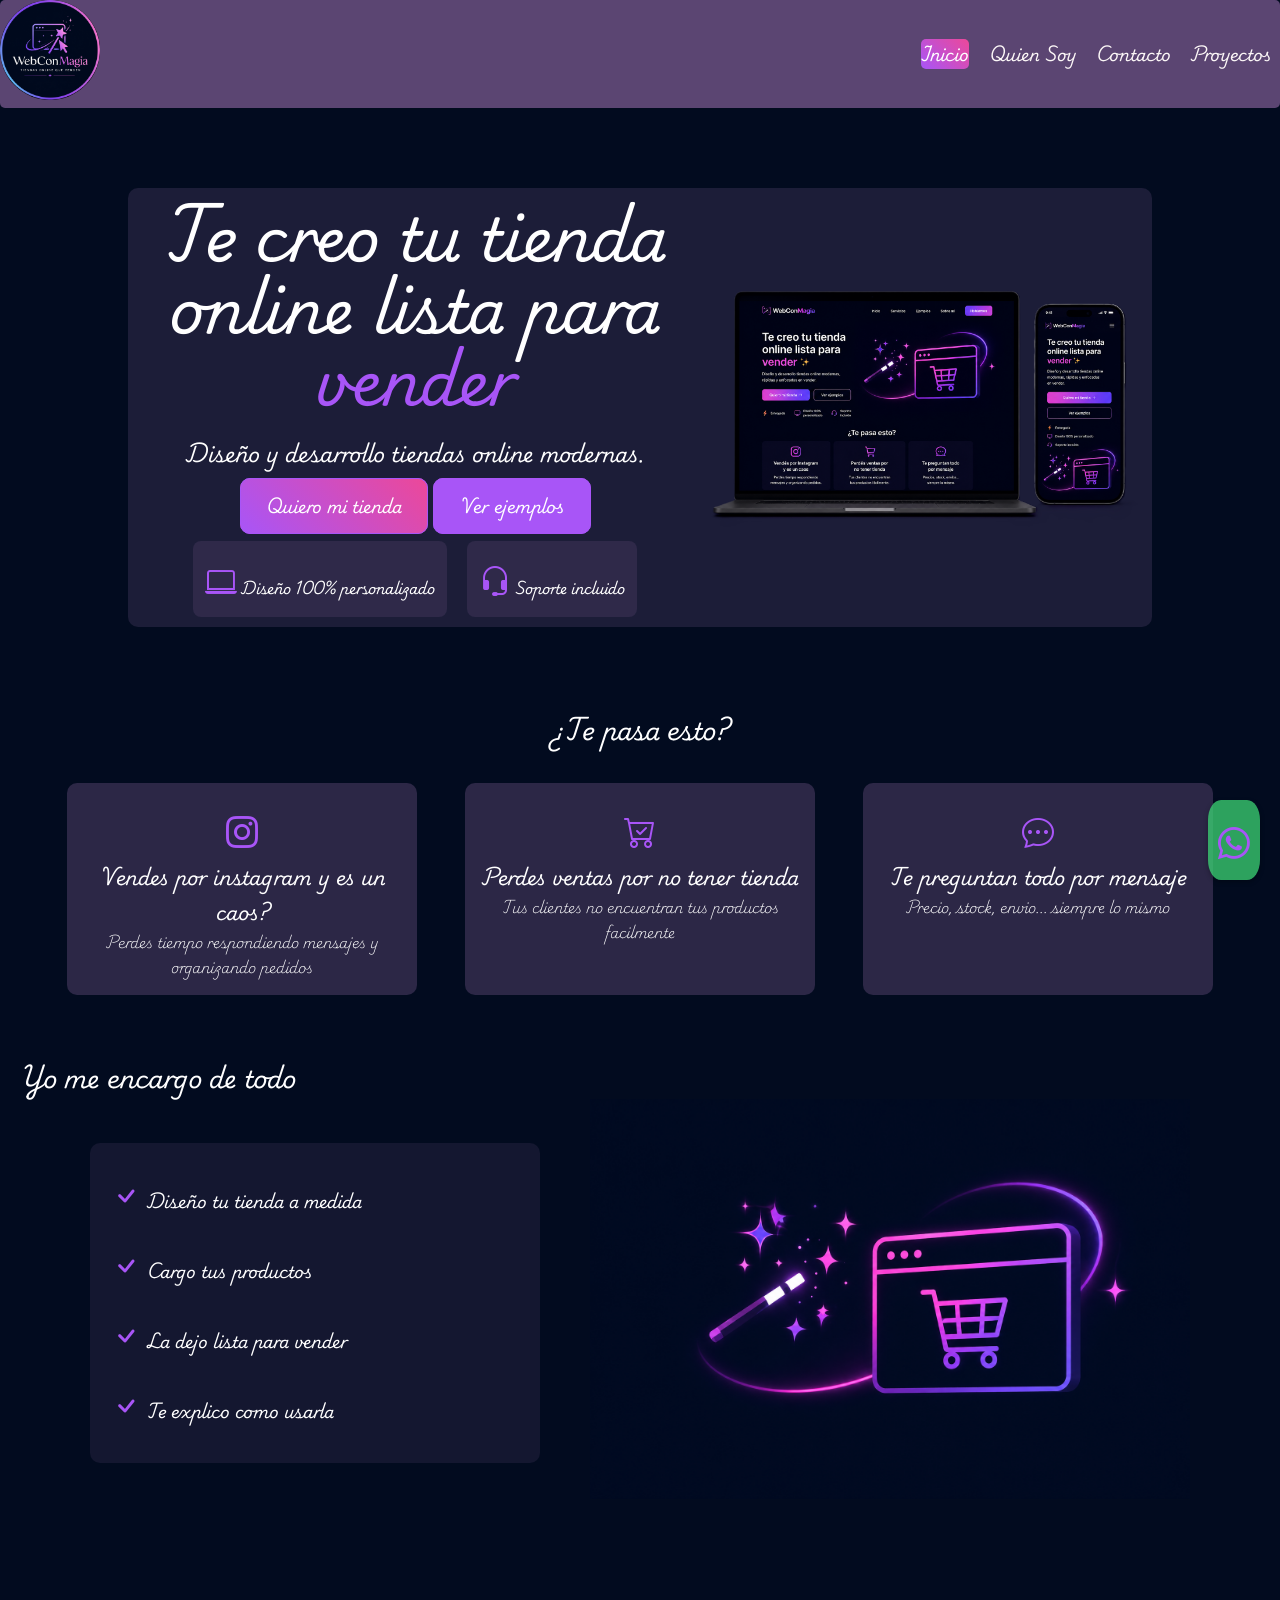
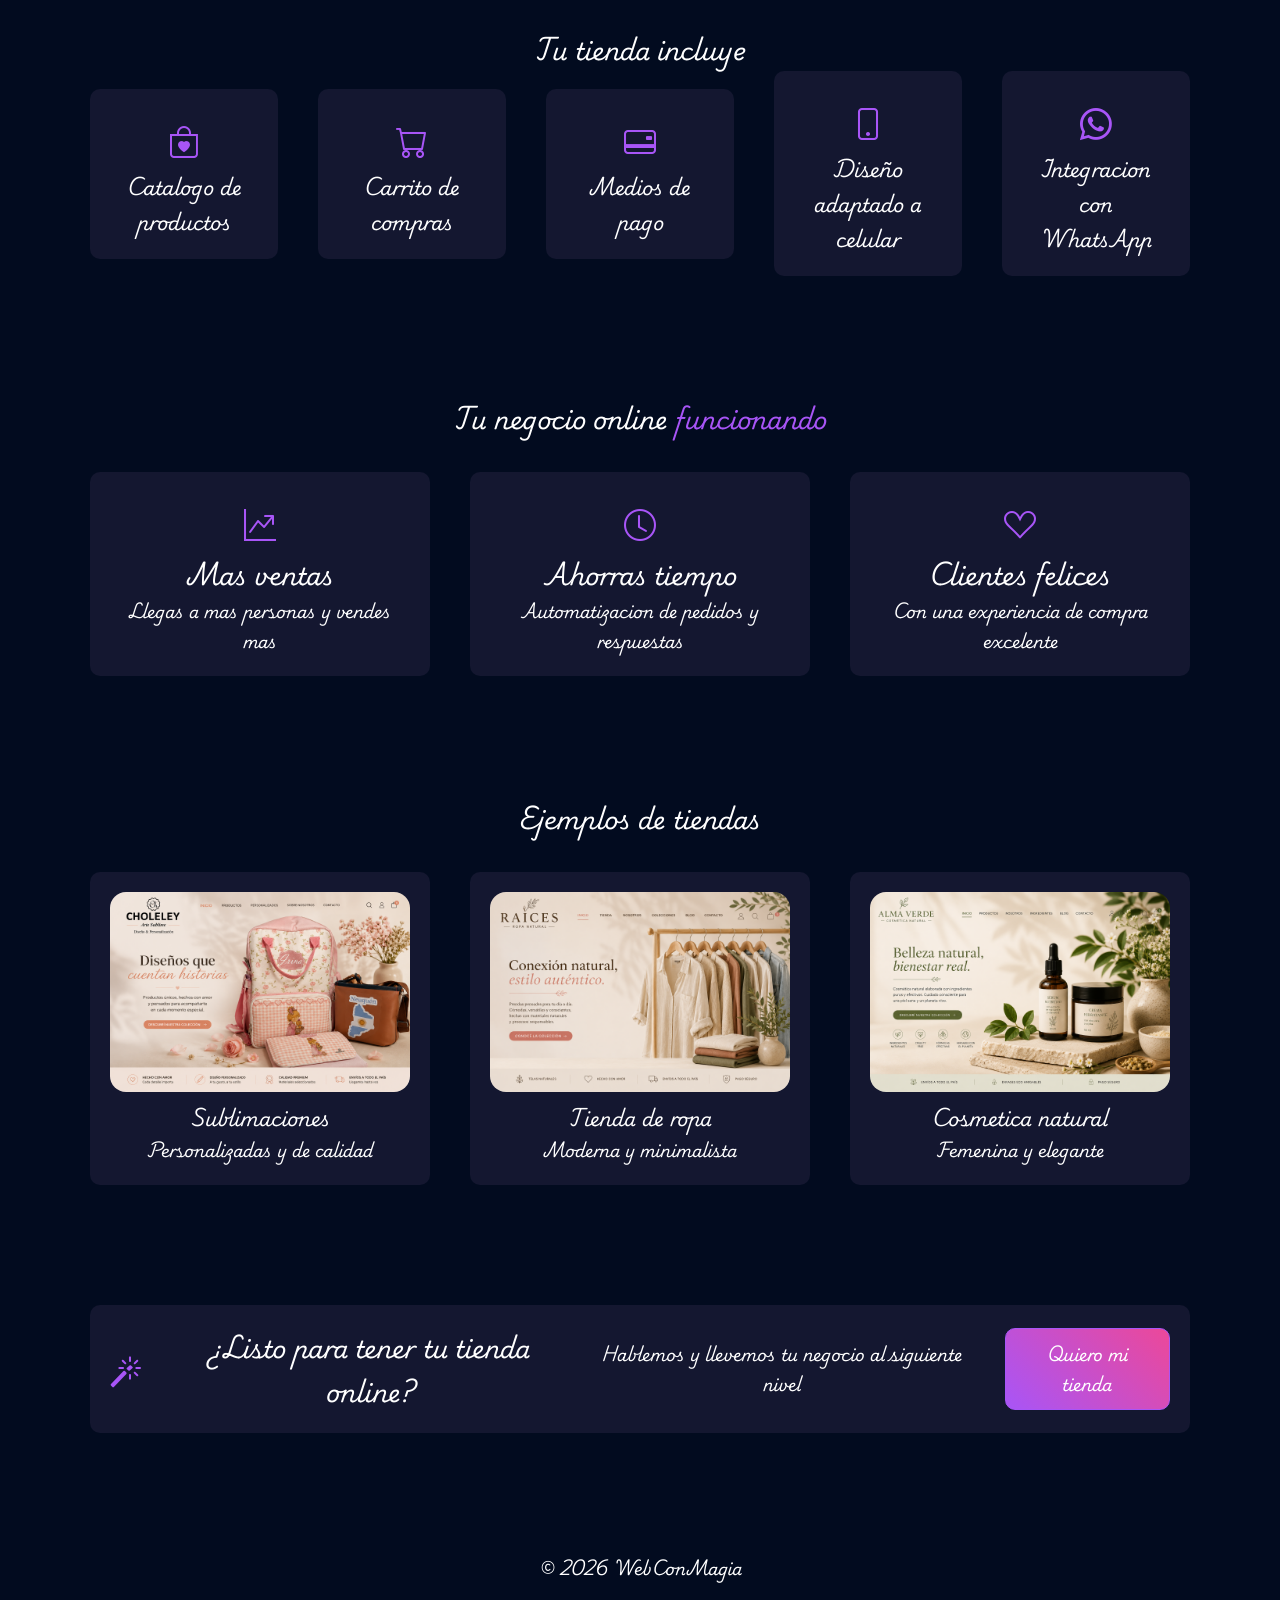
<file: index.html>
<!DOCTYPE html>
<html lang="es">
<head>
    <meta charset="UTF-8">
    <meta name="viewport" content="width=device-width, initial-scale=1.0">
    <title>WebConMagia</title>
    <link rel="stylesheet" href="styles/style.css">
    <link rel="shortcut icon" href="img/favicon.png" type="image/x-icon">
    <link rel="stylesheet" href="https://cdn.jsdelivr.net/npm/bootstrap-icons@1.13.1/font/bootstrap-icons.min.css">
</head>
<body>
    <header>
        <a href="./index.html"><img class="logo" src="img/mockup.png" alt="Logo de WebConMagia" class="logo"></a>
        <nav class="navbar">
            <ul class="menu">
                <li class="menuItem active"><a href="index.html">Inicio</a></li>
                <li class="menuItem"><a href="https://www.instagram.com/webconmagia?utm_source=ig_web_button_share_sheet&igsh=ZDNlZDc0MzIxNw==" target="_blank">Quien Soy</a></li>
                <li class="menuItem"><a href="http://wa.me/2994219696" target="_blank">Contacto</a></li>
                <li class="menuItem"><a href="./pages/proyectos.html">Proyectos</a></li>
            </ul>
        </nav>
    </header>
    <main>
        <section class="principal">
            <div class="prinCont">
                <div class="contenido">
                <h1 class="principalTitulo">Te creo tu tienda online lista para <span>vender</span></h1>
                <p class="principalTexto">Diseño y desarrollo tiendas online modernas.</p>
                <div class="botones">
                    <a class="principalBtn" href="http://wa.me/2994219696">Quiero mi tienda</a>
                    <a class="proyeBtn" href="./pages/proyectos.html">Ver ejemplos</a>
                </div>
                <div class="info">
                    <p class="iconBox"><i class="bi bi-laptop"></i> Diseño 100% personalizado</p>
                    <p class="iconBox"><i class="bi bi-headset"></i> Soporte incluido</p>
                </div>
                </div>
            <div class="prinImg">
                <img src="img/compu.png" alt="mockup de una pc con una web"
            </div>
            </div>
        </section>
        <section class="Problema">
            <h1>¿Te pasa esto?</h1>
            <div class="cardsProblema">
                <div class="cardProblema">
                    <p class="iconBox"><i class="bi bi-instagram"></i></p>
                    <h3>Vendes por instagram y es un caos?</h3>
                    <p>Perdes tiempo respondiendo mensajes y organizando pedidos</p>
                </div>
                <div class="cardProblema">
                    <p class="iconBox"><i class="bi bi-cart-check"></i></p>
                    <h3>Perdes ventas por no tener tienda</h3>
                    <p>Tus clientes no encuentran tus productos facilmente</p>
                </div>
                <div class="cardProblema">
                    <p class="iconBox"><i class="bi bi-chat-dots"></i></p>
                    <h3>Te preguntan todo por mensaje</h3>
                    <p>Precio, stock, envio... siempre lo mismo</p>
                </div>
            </div>
        </section>
        <section class="solucion">
            <h1>Yo me encargo de todo</h1>
            <div class="cardsSolucion">
                <ul class="textSolucion">
                    <li><i class="bi bi-check"></i> Diseño tu tienda a medida</li>
                    <li><i class="bi bi-check"></i> Cargo tus productos</li>
                    <li><i class="bi bi-check"></i> La dejo lista para vender</li>
                    <li><i class="bi bi-check"></i> Te explico como usarla</li>
                </ul>
                <div class="cardSolucionImg">
                    <img src="img/soluciones.png" alt="imagen de una computadora con una tienda online"">
                </div>
            </div>
        </section>
        <section class="beneficios">
            <h1>Tu tienda incluye</h1>
            <div class="beneCards">
                <div class="beneCard">
                    <p class="iconBox"><i class="bi bi-bag-heart"></i></p>
                    <h3>Catalogo de productos</h3>
                </div>
                <div class="beneCard">
                    <p class="iconBox"><i class="bi bi-cart"></i></p>
                    <h3>Carrito de compras</h3>
                </div>
                <div class="beneCard">
                    <p class="iconBox"><i class="bi bi-credit-card-2-back"></i></p>
                    <h3>Medios de pago</h3>
                </div>
                <div class="beneCard">
                    <p class="iconBox"><i class="bi bi-phone"></i></p>
                    <h3>Diseño adaptado a celular</h3>
                </div>
                <div class="beneCard">
                    <p class="iconBox"><i class="bi bi-whatsapp"></i></p>
                    <h3>Integracion con WhatsApp</h3>
                </div>
            </div>
        </section>
        <section class="resultado">
            <h1 class="resuTitulo">Tu negocio online <span>funcionando</span></h1>
            <div class="resuCards">
                    <div class="resuCard">
                        <p class="iconBox"><i class="bi bi-graph-up-arrow"></i></p>
                        <h2>Mas ventas</h2>
                        <p>Llegas a mas personas y vendes mas</p>
                    </div>
                    <div class="resuCard">
                        <p class="iconBox"><i class="bi bi-clock"></i></p>
                        <h2>Ahorras tiempo</h2>
                        <p>Automatizacion de pedidos y respuestas</p>
                    </div>
                    <div class="resuCard">
                        <p class="iconBox"><i class="bi bi-suit-heart"></i></p>
                        <h2>Clientes felices</h2>
                        <p>Con una experiencia de compra excelente</p>
                    </div>
            </div>
        </section>
        <section class="ejemplos">
            <h1>Ejemplos de tiendas</h1>
            <div class="ejeCards">
                <div class="ejeCard">
                    <img class="ejeImg" src="img/ejemplosWeb(1).png" alt="Web de sublimados">
                    <h3>Sublimaciones</h3>
                    <p>Personalizadas y de calidad</p>
                </div>
                <div class="ejeCard">
                    <img class="ejeImg" src="img/ejemplosWeb(3).png" alt="Tienda de ropa">
                    <h3>Tienda de ropa</h3>
                    <p>Moderna y minimalista</p>
                </div>
                <div class="ejeCard">
                    <img class="ejeImg" src="img/ejemplosWeb(2).png" alt="Web de cosmetica">
                    <h3>Cosmetica natural</h3>
                    <p>Femenina y elegante </p>
                </div>
                
            </div>
        </section>
        <section class="final">
                <div class="finalCard">
                    <p class="iconBox"><i class="bi bi-magic"></i></p>
                    <h1>¿Listo para tener tu tienda online?</h1>
                    <p>Hablemos y llevemos tu negocio al siguiente nivel</p>
                    <a class="finalBtnTi" href="http://wa.me/2994219696" target="_blank">Quiero mi tienda</a>
                </div>
                <div class="wpp">
                    <a class="finalBtnwpp" href="http://wa.me/2994219696" target="_blank"><i class="bi bi-whatsapp"></i></a>
                </div>
        </section>
    </main>
    <footer class="footer">
        <p> © 2026 WebConMagia</p>
    </footer>

</body>
</html>
</file>
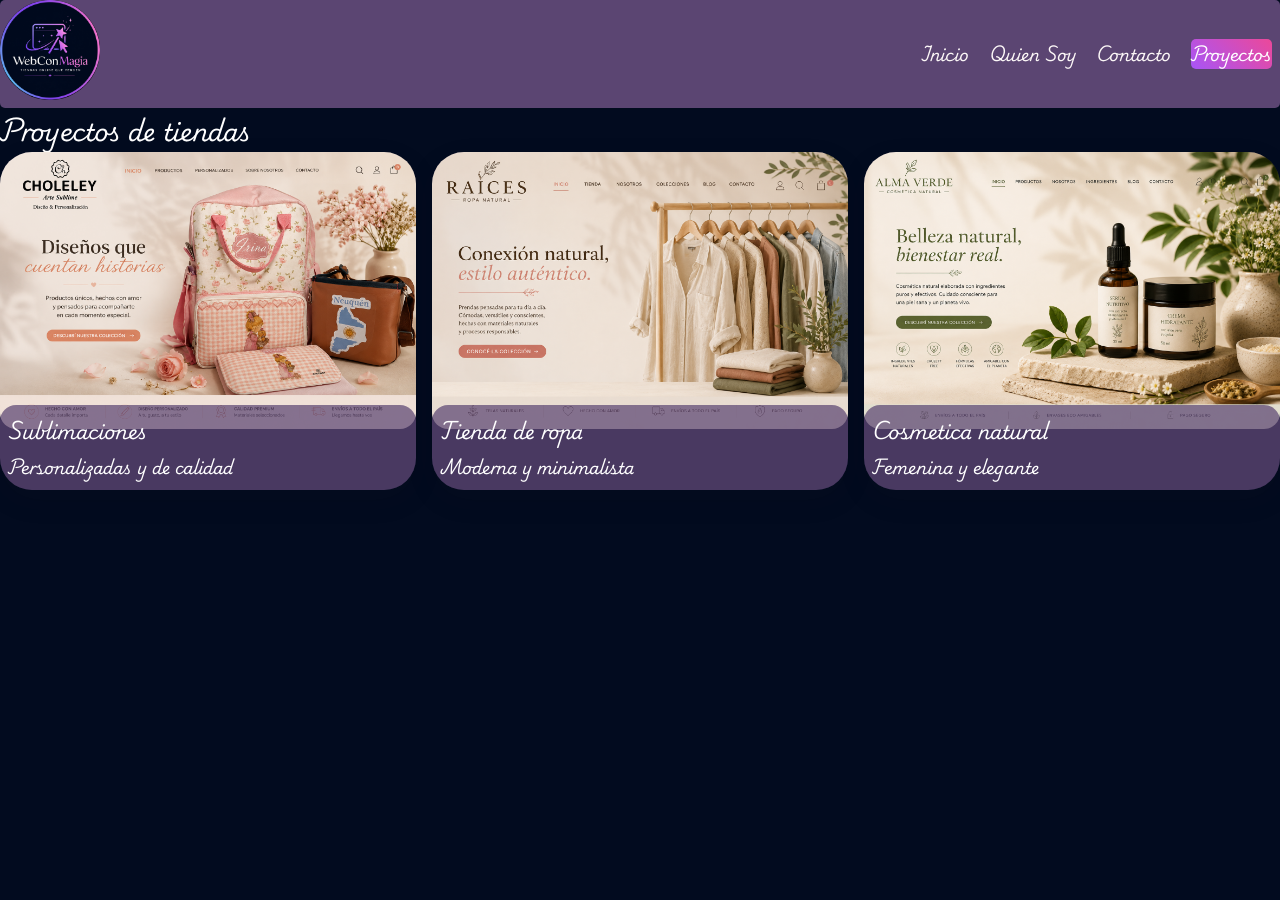
<file: pages/proyectos.html>
<!DOCTYPE html>
<html lang="en">
<head>
    <meta charset="UTF-8">
    <meta name="viewport" content="width=device-width, initial-scale=1.0">
    <title>Proyectos</title>
    <link rel="stylesheet" href="../styles/style.css">
    <link rel="shortcut icon" href="../img/favicon.png" type="image/x-icon">
</head>
<body>
        <header>
        <a href="../index.html"><img class="logo" src="../img/mockup.png" alt="Logo de WebConMagia" class="logo"></a>
        <nav class="navbar">
            <ul class="menu">
                <li class="menuItem"><a href="../index.html">Inicio</a></li>
                <li class="menuItem"><a href="./quienSoy.html">Quien Soy</a></li>
                <li class="menuItem"><a href=".//contacto.html">Contacto</a></li>
                <li class="menuItem active"><a href="./proyectos.html">Proyectos</a></li>
            </ul>
        </nav>
    </header>
    <section class="Proyectos">
            <h1>Proyectos de tiendas</h1>
            <div class="contenedorProyectos">
                <div class="proyeCard">
                    <a href="https://jorebri.github.io/choleley-boutique/index.html" target="_blank" rel="noopener noreferrer"><img class="proImg" src="../img/ejemplosWeb(1).png" alt="Web de sublimados"></a>
                    <div class="proyeDetalles">
                    <h3>Sublimaciones</h3>
                    <p>Personalizadas y de calidad</p>
                    </div>
                </div>
                <div class="proyeCard">
                    <img class="proImg" src="../img/ejemplosWeb(3).png" alt="Tienda de ropa">
                    <div class="proyeDetalles">
                    <h3>Tienda de ropa</h3>
                    <p>Moderna y minimalista</p>
                    </div>
                </div>
                <div class="proyeCard">
                    <img class="proImg" src="../img/ejemplosWeb(2).png" alt="Web de cosmetica">
                    <div class="proyeDetalles">
                    <h3>Cosmetica natural</h3>
                    <p>Femenina y elegante </p>
                    </div>
                </div>
            </div>
            
    </section>
</body>
</html>
</file>
<file: styles/style.css>
@import url('https://fonts.googleapis.com/css2?family=Playwrite+NO:wght@100..400&display=swap');
* {
    margin: 0;
    padding: 0;
    box-sizing: border-box;
    font-family: "Playwrite NO", cursive;
    font-optical-sizing: auto;
    font-weight: 400;
    font-style: normal;
}
body{
    background-color: #020B1Fff;
}
header{
    background-color: #5B4572ff;
    display: flex;
    justify-content: space-between; /*Los separa uno a cada punta y yo los quiero asi*/
    /*Para agregar el espacio que yo quiero puedo usar gap y agregarle el valor en px*/
    border-radius: 5px;
    padding-right: 8px;

}
.logo{
    width: 100px;
    border-radius: 50%;
}
.navbar{
    display: flex;
    justify-content: space-between;
    align-items: center;
}
.menu{
    display: flex; /*Se le pone directamente al padre*/
    list-style-type: none;
    gap: 20px;
    grid-gap:20px;
}
.menuItem a{
    color: #fcf7f7;
    text-decoration: none;
}
.menuItem.active a{
    color: #FFFFFF;
    border-radius: 5px;
    background:linear-gradient(45deg,#a855f7,#ec4899);
}
.menuItem a:hover{
    color: #FFFFFF;
    background:linear-gradient(45deg,#a855f7,#ec4899);
    border-radius: 5px;
}
.principal {
    display: flex;
    justify-content: space-between;
    align-items: center;
    padding: 80px 10%;
    background-color: #020B1F;
    gap: 50px;
}
/* CONTENIDO IZQUIERDA */
.prinCont{
    background-color:rgba(91, 69, 114, 0.3);
    border-radius: 10px;
    display: flex;
    justify-content: space-between;
    align-items: center;
    margin: auto;
}
.contenido {
    
    padding: 10px;
    text-align: center;
    justify-content: center;
    
}
/* TITULO */
.principalTitulo {
    font-size: 60px;
    color: #FFFFFF;
    line-height: 1.2;
}

.principalTitulo span {
    color: #a855f7;
}

/* TEXTO */
.principalTexto {
    font-size: 20px;
    margin: 20px 0;
    color: #FFFFFF;
}

/* BOTONES */
.botones {
    gap: 20px;
    margin-top: 20px;
}

.botones a {
    padding: 12px 25px;
    border-radius: 10px;
    text-decoration: none;
    color: #FFFFFF;
    font-weight: 500;
}

.principalBtn {
    background: linear-gradient(45deg,#a855f7,#ec4899);
    border: 1px solid #a855f7;
}

.proyeBtn {
    border: 1px solid #a855f7;
    background: #a855f7;
}
.principalBtn:hover{
    background: #a855f7;
}
.proyeBtn:hover{
    background: linear-gradient(45deg,#a855f7,#ec4899);
}
/* INFO */
.info {
    display: flex;
    justify-content: center;
    gap: 20px;
    margin-top: 20px;
    color: #FFFFFF;
}

.info p {
    padding: 8px 12px;
    background-color: rgba(91, 69, 114, 0.3);
    border-radius: 8px;
    color: #FFFFFF;
    font-size: .85rem;
}

/* IMAGEN */
.prinImg img {
    width: 450px;
}
/*PROBLEMA*/

.Problema{
    justify-content: center;
    text-align: center;
    background-color: #020B1Fff;
    color: #FFFFFF;

}

.cardsProblema{
    display: flex;
    gap: 3rem;
    margin-top: 2rem;
    flex-wrap: wrap;
    justify-content: center;
}
.cardProblema{
    background-color: rgba(91, 69, 114, 0.479);
    color: #FFFFFF;
    padding: 1rem;
    border-radius: 10px;
    width: 350px;
}
.cardProblema p{
    font-size: .85rem;
    font-weight: 180;
}

/*SOLUCION*/
.solucion{
    background-color: #020B1F;
    color: #FFFFFF;
    padding: 60px 20px;
}
.solucion h2{
    font-size: 2.5rem;
    margin-bottom: 30px;
}

.cardsSolucion{
    display: flex;
    justify-content: space-between;
    align-items: center;
    max-width: 1100px;
    margin: 0 auto;
    gap: 40px;
}

.textSolucion{
    background-color: rgba(91, 69, 114, 0.2);
    list-style: none;
    padding: 20px;
    border-radius: 10px;
    width: 450px;
    text-align: left;
}

.textSolucion li{
    margin-bottom: 10px;
}

.cardSolucionImg img{
    width: 600px;
}


i{
    font-size: 2rem;
    color: #a855f7;
}

/*BENEFICIOS*/
.beneficios{
    background-color: #020B1F;
    color: #FFFFFF;
    padding: 60px 20px;
    text-align: center;

}
.beneCards{
    display: flex;
    justify-content: space-between;
    align-items: center;
    max-width: 1100px;
    margin: 0 auto;
    gap: 40px;

}
.beneCard{
    background-color: rgba(91, 69, 114, 0.2);
    padding: 20px;
    border-radius: 10px;
    width: 350px;
    text-align: center;
}
/*RESULTADO*/
.resultado{
    background-color: #020B1F;
    color: #FFFFFF;
    padding: 60px 20px;
    text-align: center;

}
.resuCards{
    display: flex;
    justify-content: space-between;
    align-items: center;
    max-width: 1100px;
    margin: 0 auto;
    gap: 40px;

}
.resuTitulo{
    padding-bottom: 2rem;
}
.resuCard{
    background-color: rgba(91, 69, 114, 0.2);
    padding: 20px;
    border-radius: 10px;
    width: 350px;
    text-align: center;
}
.resuTitulo span{
    color:#a855f7;
}
/*EJEMPLOS*/
.ejemplos
{
    background-color: #020B1F;
    color: #FFFFFF;
    padding: 60px 20px;
    text-align: center;

}

.ejemplos h1{
    padding-bottom: 2rem;
}
.ejeCards{
    display: flex;
    justify-content: space-between;
    align-items: center;
    max-width: 1100px;
    margin: 0 auto;
    gap: 40px;

}

.ejeCard{
    background-color: rgba(91, 69, 114, 0.2);
    padding: 20px;
    border-radius: 10px;
    width: 350px;
    text-align: center;
}
.ejeImg{
    max-width: 100%;
    border-radius: 1rem;

}
/*FINAL*/
.final{
    background-color: #020B1F;
    color: #FFFFFF;
    padding: 60px 20px;
    text-align: center;

}
.finalCard{
    display: flex;
    align-items: center;
    max-width: 1100px;
    margin: 0 auto;
    gap: 40px;
    background-color: rgba(91, 69, 114, 0.2);
    padding: 20px;
    border-radius: 10px;

}
.finalBtnTi{
    background:linear-gradient(45deg,#a855f7,#ec4899);
    border:1px solid #a855f7;
    padding:10px 20px;
    border-radius:10px;
    text-decoration: none;
    color: #FFFFFF;
}
.finalBtnTi:hover{
    background: #a855f7 
}
/*WHATSAPP*/
.wpp{
    position: fixed;
    bottom: 20px;
    right: 20px;
    background-color: #3cd474c1;
    border-radius: 25%;
    padding: 10px;
    box-shadow: 0 2px 5px rgba(0,0,0,0.3);

}
.wpp img{
    width: 50px;
}

/*FOOTER*/
.footer{
    background-color: #020B1F;
    color: #FFFFFF;
    padding: 60px 20px;
    text-align: center;

}
/**PROYECTOS**/
.Proyectos h1{
    color: #FFFFFF;
}
.contenedorProyectos{
    display: grid;
    grid-template-columns: repeat(3,1fr);
    gap: 1rem;
}
.proImg{
    max-width: 100%;
    border-radius: 1rem;
}
.proyeCard{
    background-color: rgba(91, 69, 114, 0.3);
    border-radius: 2rem;
    overflow: hidden;
    box-shadow: 0 10px 30px rgba(45,31,26,0.08);
    transition: 0.3s;
}
.proyeCard:hover{
    transform: translateY(-5px);
}
.proyeDetalles{
    background-color: rgba(91, 69, 114, 0.714);
    color: #FFFFFF;
    padding: .5rem;
    border-radius: 1rem;
    margin-top: -2rem;
    position: relative;
    display: flex;
    flex-direction: column;
    gap: .25rem;
}
</file>
